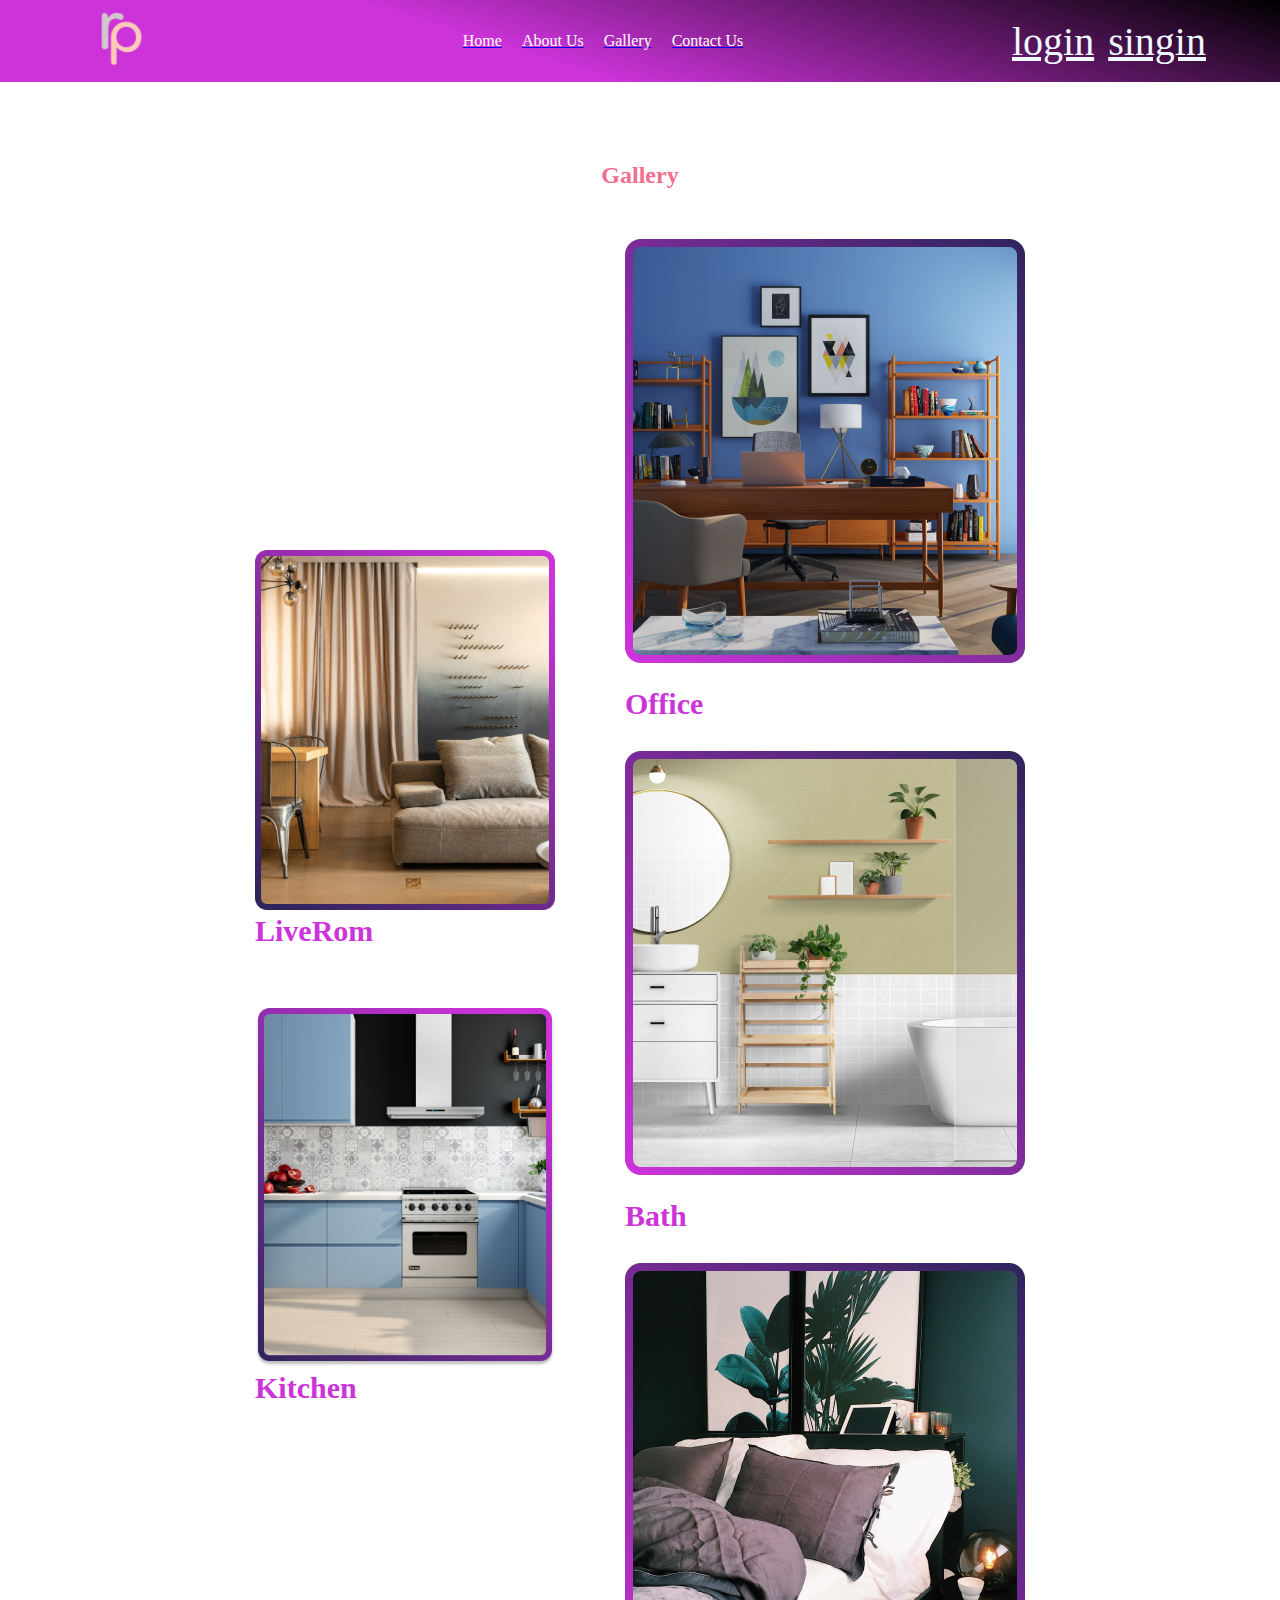
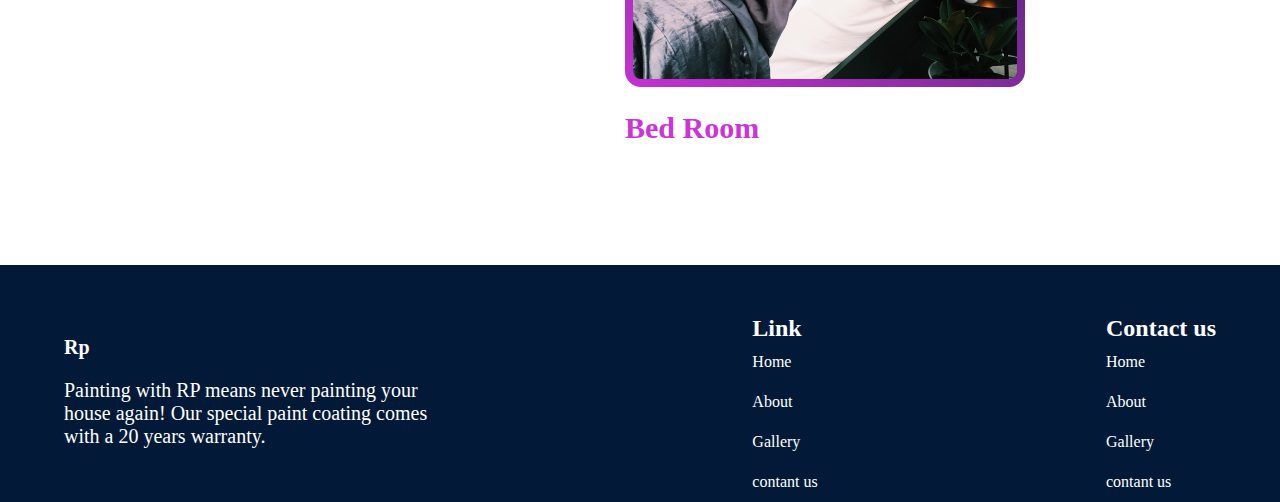
<file: about.html>
<!DOCTYPE html>
<html lang="en">

<head>
    <meta charset="UTF-8">
    <meta name="viewport" content="width=device-width, initial-scale=1.0">
    <link rel="stylesheet" href="style.css">
    <title>Document</title>
</head>

<body>

    <header>
        <div class="container">
            <div class="header-main">
                <div class="header-logo">
                    <img src="img/img-1.png" alt="">
                </div>
                <nav>
                    <ul>
                        <a href="index.html">
                            <li>Home</li>
                        </a>
                        <a href="about.html">
                            <li>About Us</li>
                        </a>
                        <a href="Gallery.html">
                            <li>Gallery</li>
                        </a>
                        <a href="footer.html">
                            <li>Contact Us</li>
                        </a>
                    </ul>
                </nav>
                <div class="btn">
                    <a href="login.html">login</a>
                    <a href="singin.html">singin</a>

                </div>
            </div>
        </div>
    </header>
    <!-- ////////////////////////////////////////////////////////////////////////////////////////// -->


    <!-- //////////////////////////////////////////////////////////////////////// -->
    <div class="section">
        <h2>Gallery</h2>
        <div class="container">
            <div class="section-main">
                <div class="section-1">
                    <img src="./img/frem-1.png" alt="">
                    <div class="row">
                        <h4>LiveRom</h4>
                    </div>

                    <div class="section-1">
                        <img src="./img/frem-2.png" alt="">
                        <div class="rom">
                            <h4>Kitchen</h4>
                        </div>
                    </div>

                </div>
                <div class="section-2">
                    <img src="img/frem-3.png" alt="">
                    <div class="colum">
                        <h5>Office</h5>
                    </div>
                    <div class="section-2">
                        <img src="./img/desine.png" alt="">
                        <div class="colum">
                            <h5>Bath</h5>
                        </div>
                    </div>
                    <div class="section-2">
                        <img src="./img/frem-4.png" alt="">
                        <div class="colum">
                            <h5>Bed Room</h5>
                        </div>
                    </div>
                </div>

            </div>
        </div>
    </div>
    <!-- //////////////////////////////////////////////////////////////////////////////// -->
    <div class="footer">
        <div class="container">
            <div class="footer-main">
                <div class="footer-1">
                    <h5>Rp</h5>
                    <p>Painting with RP means never painting your house again! Our special paint coating comes with
                        a 20 years warranty.</p>
                    <div class="icon">
                        <i class="fa-brands fa-google"></i>
                        <i class="fa-brands fa-facebook"></i>
                        <i class="fa-brands fa-twitter"></i>
                        <i class="fa-brands fa-instagram"></i>
                    </div>

                </div>
                <div class="footer-1">
                    <h2>Link</h2>
                    <ul>
                        <li>Home</li>
                        <li>About</li>
                        <li>Gallery</li>
                        <li>contant us</li>
                    </ul>
                </div>
                <div class="footer-1">
                    <h2>Contact us</h2>
                    <ul>
                        <li>Home</li>
                        <li>About</li>
                        <li>Gallery</li>
                        <li>contant us</li>
                    </ul>
                </div>
            </div>
        </div>
    </div>

</body>

</html>
</file>
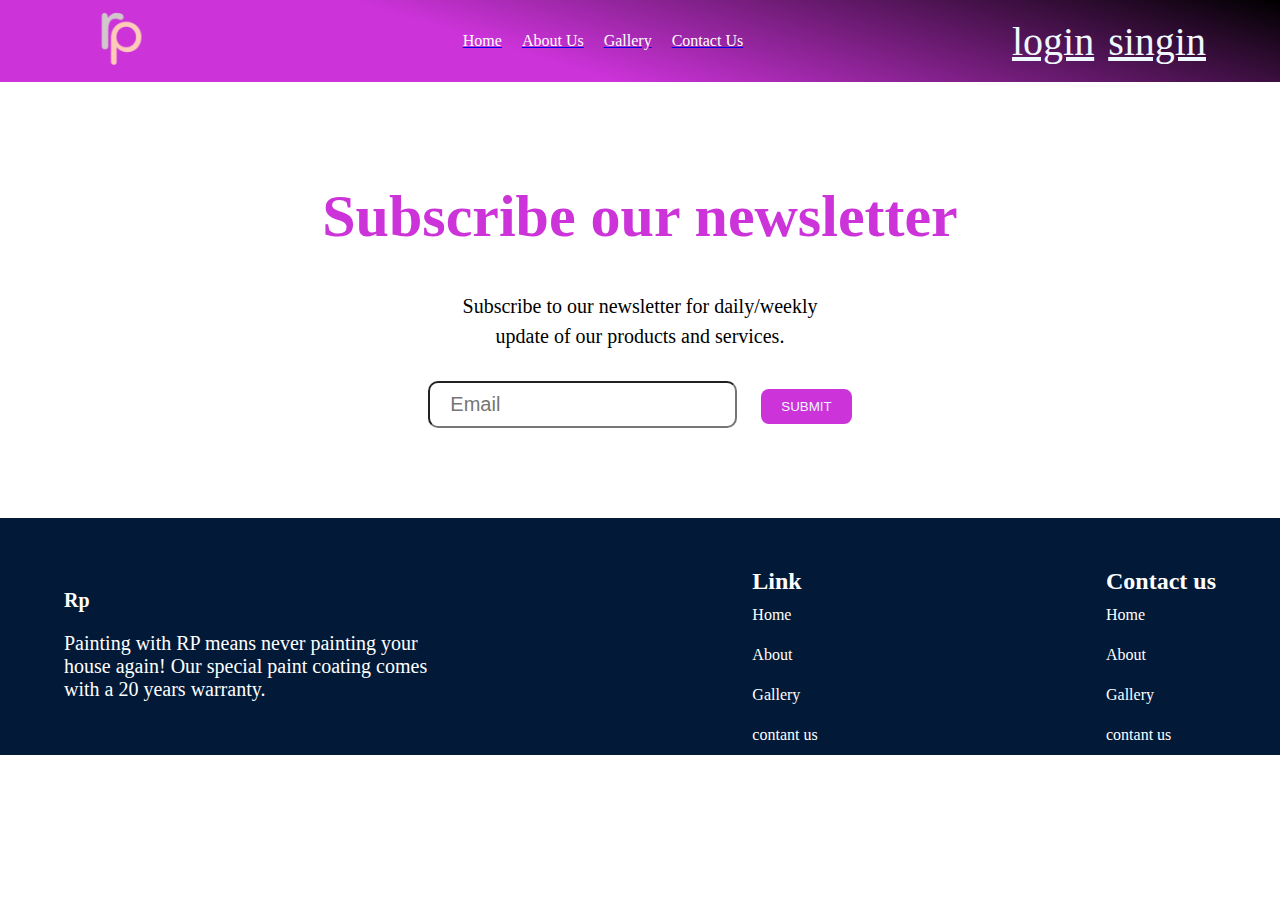
<file: footer.html>
<!DOCTYPE html>
<html lang="en">
<head>
    <meta charset="UTF-8">
    <meta name="viewport" content="width=device-width, initial-scale=1.0">
    <link rel="stylesheet" href="style.css">
    <title>Document</title>
</head>
<body>
   
        <header>
            <div class="container">
                <div class="header-main">
                    <div class="header-logo">
                        <img src="img/img-1.png" alt="">
                    </div>
                    <nav>
                        <ul>
                            <a href="index.html">
                                <li>Home</li>
                            </a>
                            <a href="about.html">
                                <li>About Us</li>
                            </a>
                            <a href="Gallery.html">
                                <li>Gallery</li>
                            </a>
                            <a href="footer.html">
                                <li>Contact Us</li>
                            </a>
                        </ul>
                    </nav>
                    <div class="btn">
                        <a href="login.html">login</a>
                        <a href="singin.html">singin</a>

                    </div>
            </div>
        </header>

        <!-- ////////////////////////////////////////////////////////////////////////////////////////// -->
       
            
   
   
   
       
    </div> 
    <div class="final">
        <div class="container">
            <div class="final-main">
                <div class="final-1">
                    <h2>Subscribe our newsletter</h2>
                    <p>Subscribe to our newsletter for daily/weekly update of our products and services.</p>
                    <input type="email" name="" id="" placeholder="Email">
                    <button>SUBMIT</button>
                </div>
            </div>
        </div>
    </div>
    <!-- ////////////////////////////////////////////////////// -->
    <div class="footer">
        <div class="container">
            <div class="footer-main">
                <div class="footer-1">
                    <h5>Rp</h5>
                    <p>Painting with RP means never painting your house again! Our special paint coating comes with
                        a 20 years warranty.</p>
                    <div class="icon">
                        <i class="fa-brands fa-google"></i>
                        <i class="fa-brands fa-facebook"></i>
                        <i class="fa-brands fa-twitter"></i>
                        <i class="fa-brands fa-instagram"></i>
                    </div>

                </div>
                <div class="footer-1">
                    <h2>Link</h2>
                    <ul>
                        <li>Home</li>
                        <li>About</li>
                        <li>Gallery</li>
                        <li>contant us</li>
                    </ul>
                </div>
                <div class="footer-1">
                    <h2>Contact us</h2>
                    <ul>
                        <li>Home</li>
                        <li>About</li>
                        <li>Gallery</li>
                        <li>contant us</li>
                    </ul>
                </div>
            </div>
        </div>
    </div>
</body>

</html>
</file>
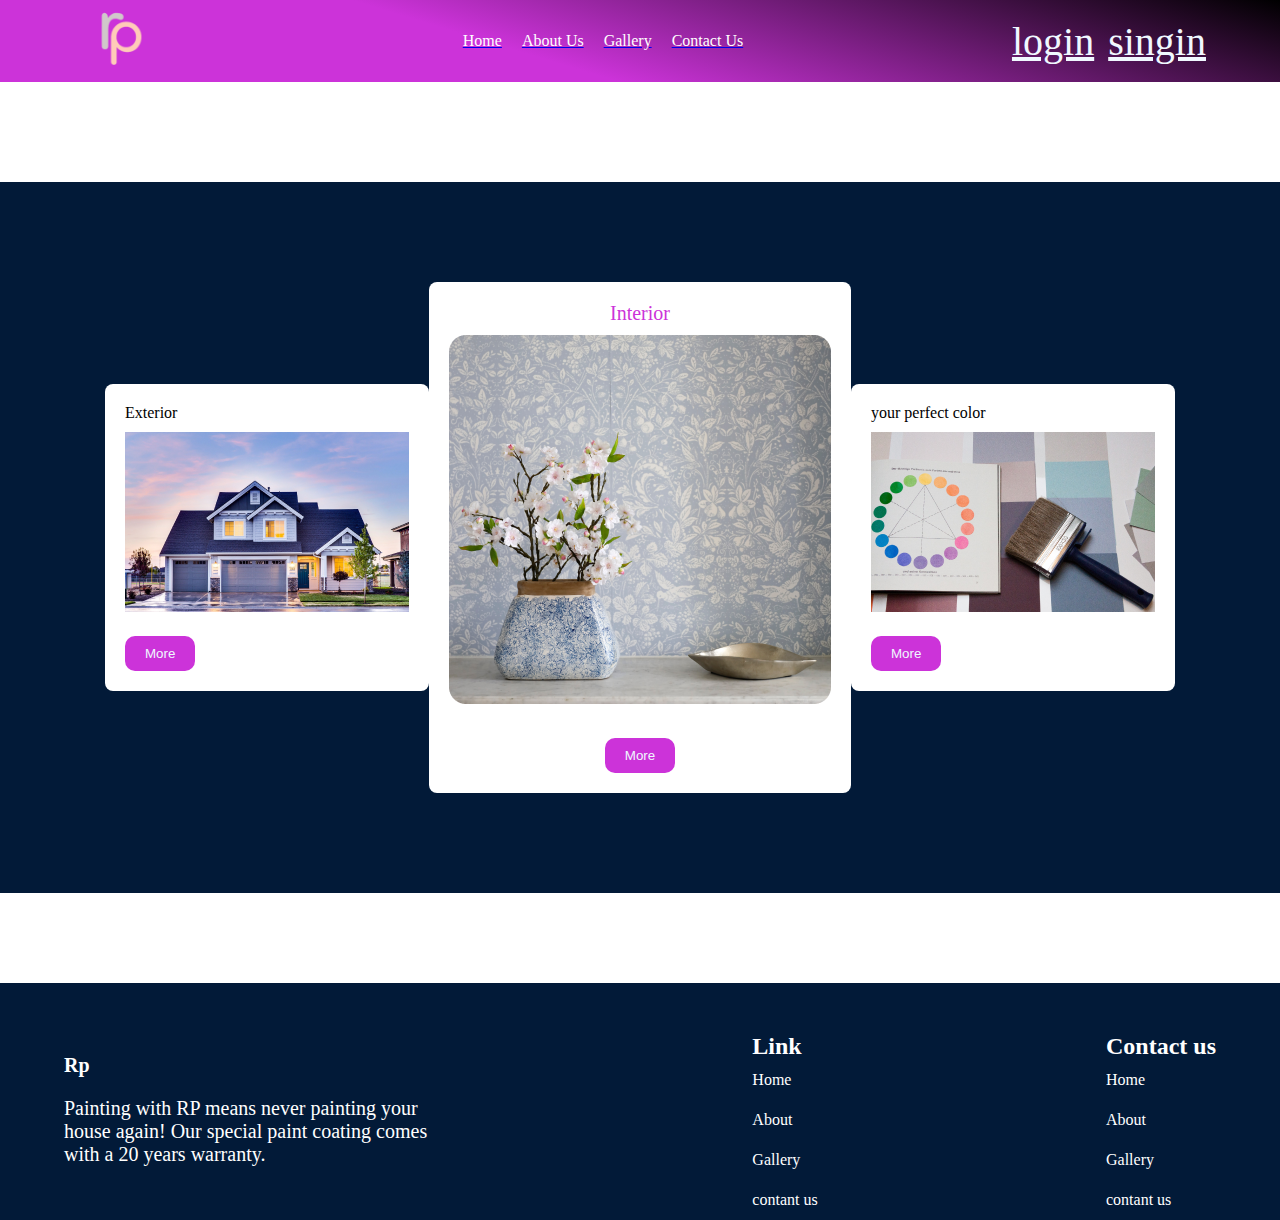
<file: Gallery.html>
<!DOCTYPE html>
<html lang="en">
<head>
    <meta charset="UTF-8">
    <meta name="viewport" content="width=device-width, initial-scale=1.0">
    <link rel="stylesheet" href="style.css">
    <title>Document</title>
</head>
<body>
   
        <header>
            <div class="container">
                <div class="header-main">
                    <div class="header-logo">
                        <img src="img/img-1.png" alt="">
                    </div>
                    <nav>
                        <ul>
                            <a href="index.html">
                                <li>Home</li>
                            </a>
                            <a href="about.htm">
                                <li>About Us</li>
                            </a>
                            <a href="Gallery.html">
                                <li>Gallery</li>
                            </a>
                            <a href="footer.html">
                                <li>Contact Us</li>
                            </a>
                        </ul>
                    </nav>
                    <div class="btn">
                        <a href="login.html">login</a>
                        <a href="singin.html">singin</a>

                    </div>
                </div>
            </div>
        </header>

        <!-- ////////////////////////////////////////////////////////////////////////////////////////// -->
       
           
       
  
    <!-- //////////////////////////////////////////////////////////////////////////////////// -->
    <div class="cards">
        <div class="container">
            <div class="card-main">
                <div class="card-1">
                    <p>Exterior </p>
                    <img src="./img/house-1.png" alt="">
                    <div class="buuton-1">
                        <button>More</button>
                    </div>
                </div>
                <div class="card-2">
                    <p class="inter">Interior </p>
                    <img src="img/img1 1.png" alt="">
                    <div class="buuton-2">
                        <button>More</button>
                    </div>
                </div>
                <div class="card-3">
                    <p>your perfect color </p>
                    <img src="./img/colar.png" alt="">
                    <div class="buuton-3">
                        <button>More</button>
                    </div>
                </div>
            </div>
        </div>
    </div>
    <!-- /////////////////////////////////////////////////////////////////////////////// -->
    <div class="footer">
        <div class="container">
            <div class="footer-main">
                <div class="footer-1">
                    <h5>Rp</h5>
                    <p>Painting with RP means never painting your house again! Our special paint coating comes with
                        a 20 years warranty.</p>
                    <div class="icon">
                        <i class="fa-brands fa-google"></i>
                        <i class="fa-brands fa-facebook"></i>
                        <i class="fa-brands fa-twitter"></i>
                        <i class="fa-brands fa-instagram"></i>
                    </div>

                </div>
                <div class="footer-1">
                    <h2>Link</h2>
                    <ul>
                        <li>Home</li>
                        <li>About</li>
                        <li>Gallery</li>
                        <li>contant us</li>
                    </ul>
                </div>
                <div class="footer-1">
                    <h2>Contact us</h2>
                    <ul>
                        <li>Home</li>
                        <li>About</li>
                        <li>Gallery</li>
                        <li>contant us</li>
                    </ul>
                </div>
            </div>
        </div>
    </div>
</body>
</html>
</file>
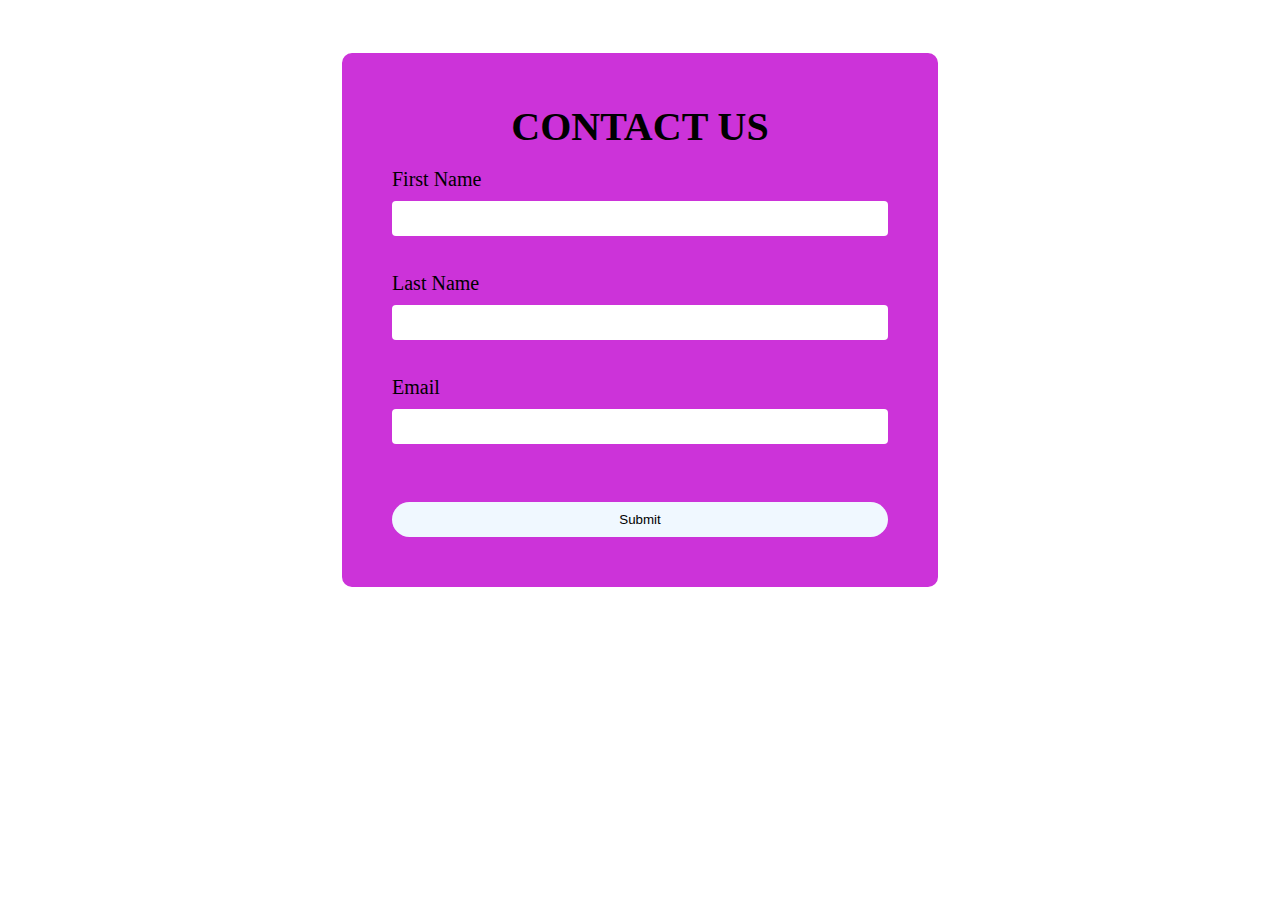
<file: login.html>
<!DOCTYPE html>
<html lang="en">

<head>
    <meta charset="UTF-8">
    <meta name="viewport" content="width=device-width, initial-scale=1.0">
    <title>Document</title>
</head>

<body>
    <!DOCTYPE html>
    <html lang="en">

    <head>
        <meta charset="UTF-8">
        <meta name="viewport" content="width=device-width, initial-scale=1.0">
        <title>color-gradient</title>
        <script src="https://code.jquery.com/jquery-3.7.1.min.js"
            integrity="sha256-/JqT3SQfawRcv/BIHPThkBvs0OEvtFFmqPF/lYI/Cxo=" crossorigin="anonymous"></script>
        <link rel="stylesheet" href="style.css">
    </head>

    <body>

        <div class="Form-main">
            <h2 style="text-align: center; font-size: 40px; text-transform: uppercase;">Contact Us</h2>
            <form id="Form">
               <a href="login.html"></a>
                <div class="row"><br>
                    <label id="f-name">First Name</label>
                    <input type="text" id="fname"><br><br>
                    <span id="span1"></span>
                </div>
                <div class="row"><br>
                    <label id="f-name">Last Name</label>
                    <input type="text" id="lname"><br><br>
                    <span id="span2"></span>
                </div>
                <div class="row"> <br>
                    <label id="f-name">Email</label>
                    <input type="email" id="email"><br><br>
                    <span id="span3"></span>
                </div>
                <div class="row">
                    <input type="submit" id="submit" value="Submit">
                </div>
               
            </form>

        </div>





        <script src="app.js"></script>
    </body>

    </html>
</body>

</html>
</file>
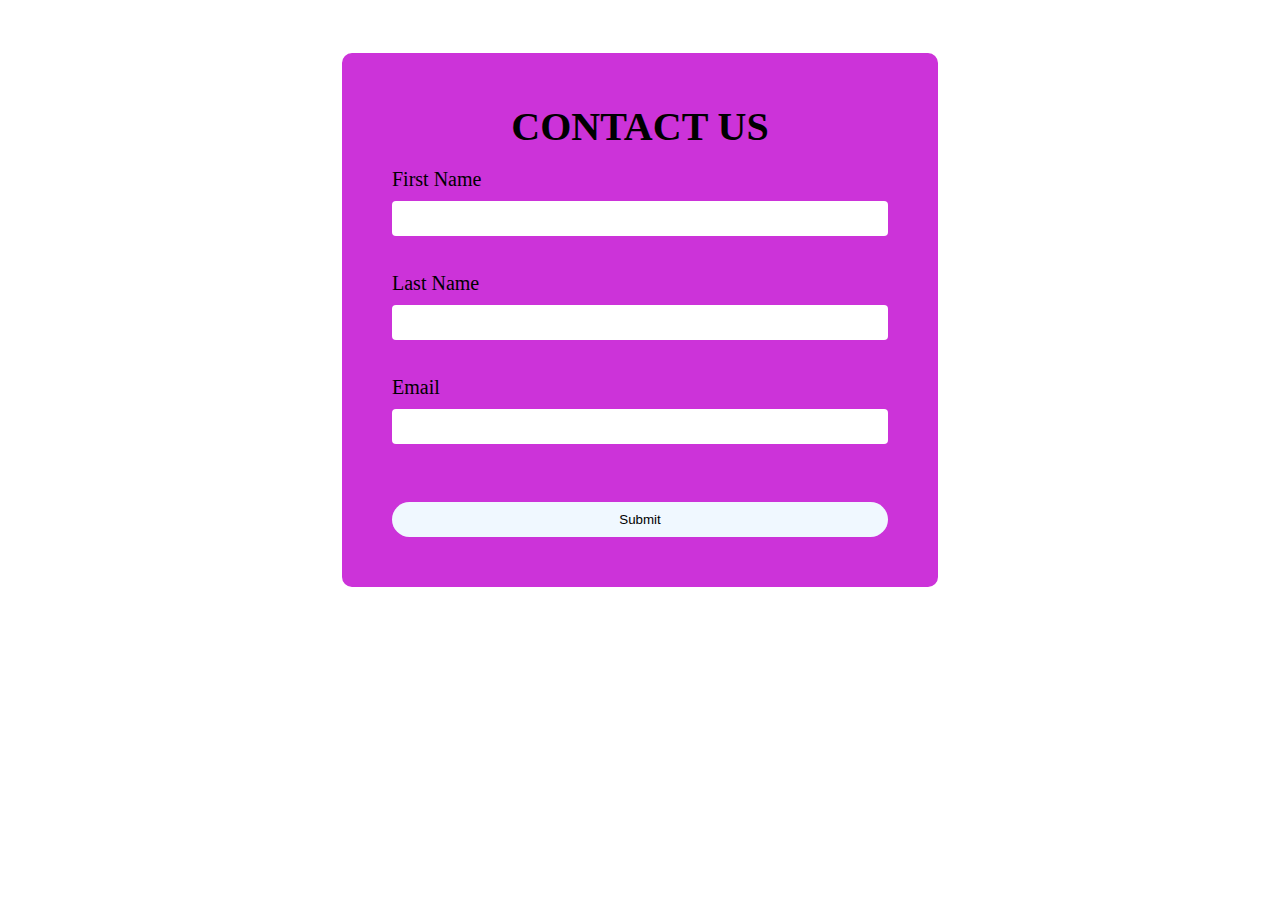
<file: singin.html>
<!DOCTYPE html>
<html lang="en">

<head>
    <meta charset="UTF-8">
    <meta name="viewport" content="width=device-width, initial-scale=1.0">
    <title>Document</title>
    <link rel="stylesheet" href="style.css">
</head>

<body>
    <!DOCTYPE html>
    <html lang="en">

    <head>
        <meta charset="UTF-8">
        <meta name="viewport" content="width=device-width, initial-scale=1.0">
        <title>color-gradient</title>
        <script src="https://code.jquery.com/jquery-3.7.1.min.js"
            integrity="sha256-/JqT3SQfawRcv/BIHPThkBvs0OEvtFFmqPF/lYI/Cxo=" crossorigin="anonymous"></script>
        <link rel="stylesheet" href="style.css">
    </head>

    <body>

        <div class="Form-main">
            <h2 style="text-align: center; font-size: 40px; text-transform: uppercase;">Contact Us</h2>
            <form id="Form">
                <div class="row"><br>
                    <label id="f-name">First Name</label>
                    <input type="text" id="fname"><br><br>
                    <span id="span1"></span>
                </div>
                <div class="row"><br>
                    <label id="f-name">Last Name</label>
                    <input type="text" id="lname"><br><br>
                    <span id="span2"></span>
                </div>
                <div class="row"> <br>
                    <label id="f-name">Email</label>
                    <input type="email" id="email"><br><br>
                    <span id="span3"></span>
                </div>
                <div class="row">
                    <input type="submit" id="submit" value="Submit">
                </div>
               
            </form>

        </div>





        <script src="app.js"></script>
    </body>

    </html>
</body>

</html>
</file>
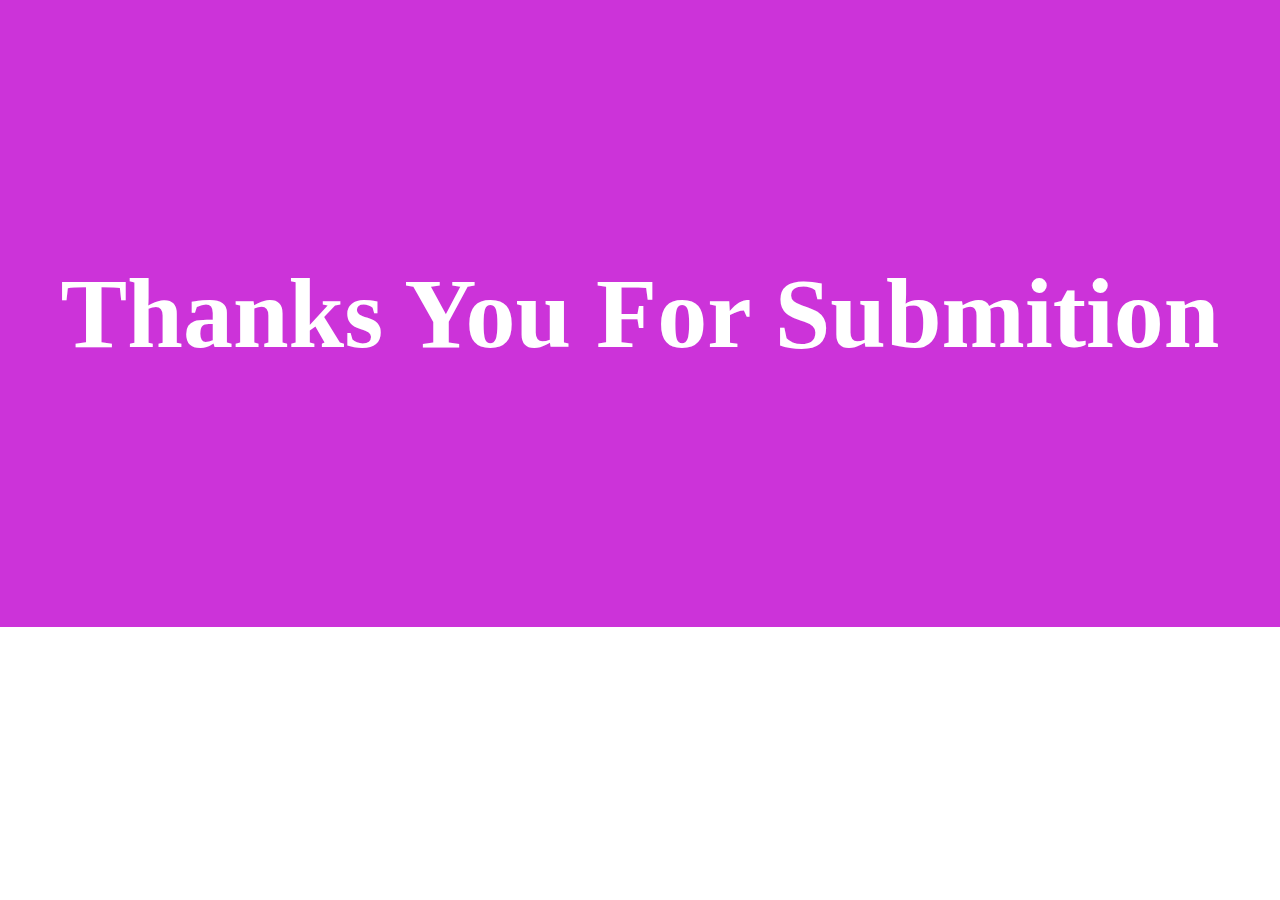
<file: thank.html>
<!DOCTYPE html>
<html lang="en">
<head>
    <meta charset="UTF-8">
    <meta name="viewport" content="width=device-width, initial-scale=1.0">
    <title>Document</title>
    <link rel="stylesheet" href="style.css">
</head>
<body>
    <a href="thank.html"></a>
    <h1 class="heading-1">Thanks You For Submition</h1>
</body>
</html>
</file>
<file: style.css>
*{
    margin: 0%;
    padding: 0%;
    box-sizing: border-box;
    list-style: none;

}
.container{
    width: 90%;
    margin: 0 auto;
}

header{
    /* padding: 10px 0; */
    background: rgb(0,0,0);
background: linear-gradient(197deg, rgba(0,0,0,1) 0%, rgba(204,51,217,1) 60%);
}

.header-logo img{
    width: 150px;
}

.header-main{
    display: flex;
    align-items: center;
    justify-content: space-between;
}
nav ul{
    display: flex;
   
}
nav ul li{
    padding-right: 20px;
    color: white;
   
}
.btn a{
    color: aliceblue;
    font-size: 40px;
    margin-right: 10px;
}


/* /////////////////////////////////////////////////////////////////////////////////// */
.banner{
    background: rgb(0,0,0);
background: linear-gradient(197deg, rgba(0,0,0,1) 0%, rgba(204,51,217,1) 60%);
}
.banner-main{
    display: flex;
    align-items: center;
    justify-content: space-between;
    padding: 100px 0;
    animation: move 1.1s ease forwards alternate-reverse;
}
.banner-h1-p{
    color: aliceblue;
    margin-bottom: 60px;
    
}
.banner-h1-p h1{
    font-size: 50px;
    margin-bottom: 20px;    
}
.banner-img1 img{
    width: 300px;
}
.banner-img-2 img{
    width: 350px;
}
@keyframes move{
    from{
        filter: blur(0px);
        transform: translateX(20px);
    }
    to{
        filter: blur(100px);
        transform: translateX(-200px);
    }
}

/* ////////////////////////////////////////////////// */
.welcome{
    margin-top: 40px;
}
.welcome-left{
    display: flex;
    align-items: center;
    justify-content: space-between;
}
.welcome-2{
    padding-bottom: 90px;
}
.welcome-1{
    margin-right: 40px;
}
.welcome-1 img{
    width: 500px;
}
.welcome-2 h2{
     font-size: 40px;
     color: #021A38;
     margin-bottom: 20px;
    
}

.welcome-2 p{
    margin-bottom: 40px;
    line-height: 30px;
    width: 600px;
}
.welcome-2 button{
    padding: 19px 50px;
   background-color: #021A38;
    color: aliceblue;
    border: none;
    border-radius: 7px;
}
/* ////////////////////////////////////////////////////////////////// */
.card-main{
    display: flex;
    align-items: center;
    justify-content: center;
    animation: move 1.3s ease forwards alternate-reverse;
 
}
.cards{
    margin-top: 100px;
    background-color: #021A38;
    padding: 100px 0;
}
.card-2 p{
    text-align: center;
}
.buuton-2{
    text-align: center;
    margin-top: 10px;
}
.card-main p{
    margin-bottom: 10px;
}
.inter{
    color: #CC33D9;
    font-size: 20px;
}
.card-main button{
    margin-top: 20px;
    padding: 10px 20px;
    background-color: #CC33D9;
    color: aliceblue;
    border: none;
    border-radius: 10px;
}
.card-1, .card-2, .card-3{
    background-color: white;
    padding: 20px;
    border-radius: 8px;
}
/* /////////////////////////////////////////////////////// */
.section{
    margin-top: 80px;
}
.section h2{
    text-align: center;
    color: #F16D92;
    margin-bottom: 50px;
}
.section-main{
    display: flex;
    align-items: center;
    justify-content: center;
    animation: move 1.2s ease forwards alternate-reverse;
}
.section-1 h4{
    margin-bottom: 60px;
    color: #CC33D9;
    font-size: 30px; 
}
.section-1 img{
    width: 300px;
    margin-right: 70px;
}
.section-2 h5{
    font-size: 30px;
    color: #CC33D9;
    margin-bottom: 30px;
}
/* /////////////////////////////////////////////////////////////////// */
.row{
    margin-top: 90px;
   
}
.row h2{
    text-align: center;
    font-size: 30px;
    margin-bottom: 100px;
    color: #021A38;
}
.row-main{
    display: flex;
    align-items: center;
    justify-content: space-between;
    background-color: #CC33D9;
   
}
.row-1 h3{
    font-size: 30px;
    width: 300px;
    color: aliceblue;
}
.row-1 img{
    margin-top: 80px;
}
/* ////////////////////////////////////////////////////////////////////////////////////////// */
.final{
    margin-top: 100px;
}
.final-main{
    text-align: center;
}
.final-1 h2{
    font-size: 60px;
    color: #CC33D9;
    margin-bottom: 40px;
}
.final-1 p{
    width: 400px;
    margin: 0 auto;
    font-size: 20px;
    line-height: 30px;
    margin-bottom: 30px;
}
.final-1 input{
    padding: 10px 20px;
    margin-right: 20px;
    font-size: 20px;
    border-radius: 10px;
    
}
.final-1 button{
    padding: 10px 20px;
    background-color: #CC33D9;
    color: aliceblue;
    border-radius: 8px;
    border: none;
}
/* /////////////////////////////////////////////////////////////////////////////// */
.footer{
    margin-top: 90px;
    background-color: #021A38;
}
.footer-1 p,h5{
    width: 400px;
    margin: 20px 0px;
    font-size: 20px;
}
.footer-main{
   display: flex;
   align-items: center;
   justify-content: space-between;
  
}
.footer-1{
    margin-top: 50px;
    color: white;
}
.icon i{
    color: aliceblue;
    margin-right: 30px;
   font-size: 30px;
}
.footer-1 ul li{
    line-height: 40px;
}
.carousel-item img {
    height: 70vh;
    object-fit: cover;
   
}
.your-slider img{
    width: 100%;
    object-fit: cover;
}
.your-slider{
    width: 80%;
    margin: 0 auto;
}

.slick-next:before {
    background-color: black;
    border-radius: 20px;
}

.slick-prev:before {
    background-color: black;
    border-radius: 20px;
}

/* ///////////////////////////////////////////////////////////////////////////////// */
/* ////////////////////////////////////////////////////////////////////////////////// */

 
   .Form-main{
     border: 2px solid white;
     width: 100%;
    max-width: 600px;
    margin: 4% auto; 
    padding: 50px;
    border-radius: 12px;  
    background-color: #CC33D9;
  
} 

#f-name{
    font-size: 20px;
}
#fname, #lname, #email{
    width: 100%;
    padding: 10px 0 10px 10px;
    margin-top: 10px; 
    border: none;
    border-radius: 4px;
}

#submit{
    width: 100%;
    margin-top: 40px;
    padding: 10px 0;
    border: none;
    background-color: aliceblue;
    border-radius: 20px;
}
#span1, #span2, #span3{
    color: red; 
    
}

 .heading-1{
    background-color: #CC33D9;
    padding: 20% 0px;
   text-align: center;
    color: white;
    font-size: 100px;
   
} 
.row{
    margin: 0px;
}
</file>
